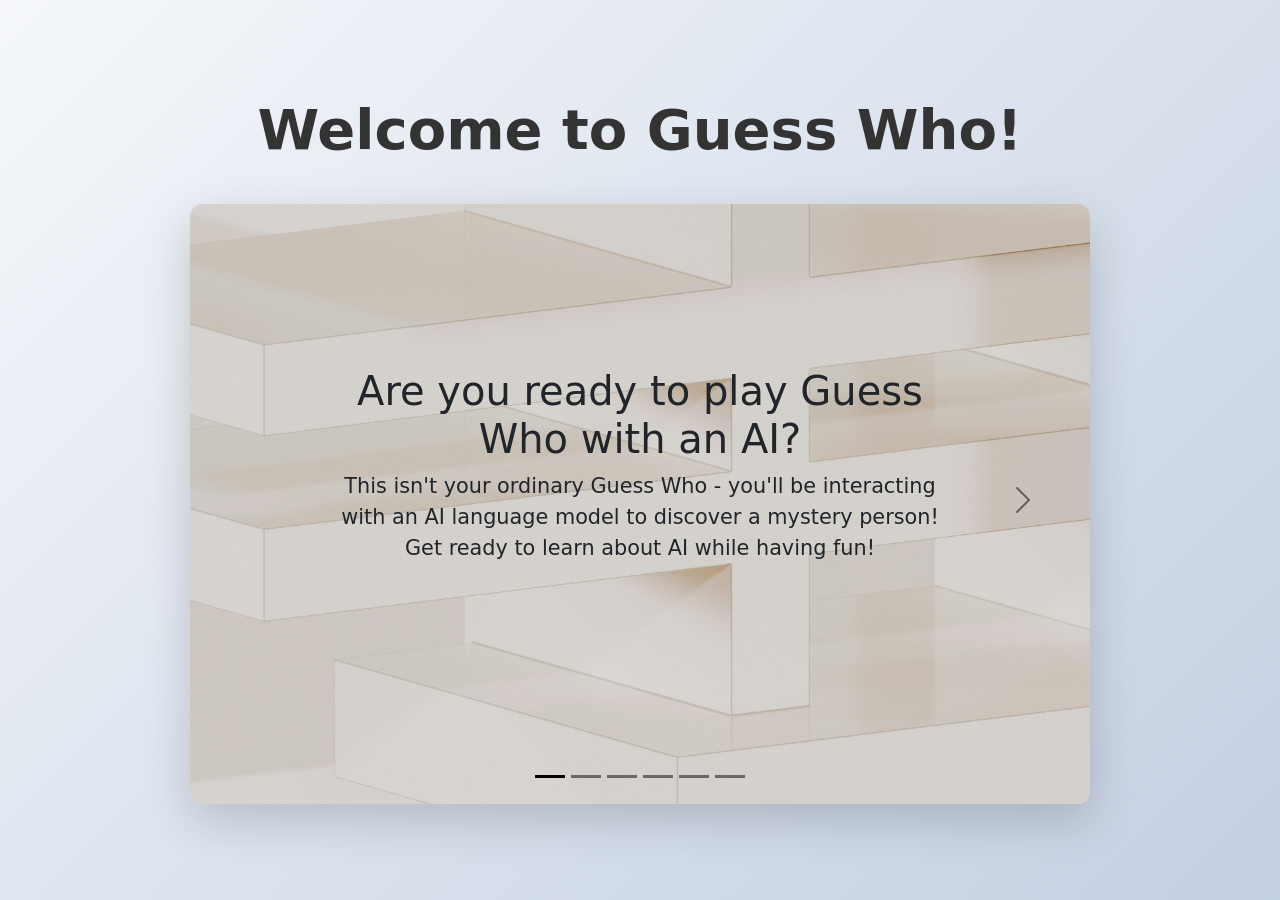
<file: templates/carousel.html>
<!DOCTYPE html>
<html lang="en">
  <head>
    <meta charset="UTF-8" />
    <meta name="viewport" content="width=device-width, initial-scale=1.0" />
    <title>Guess Who Game</title>
    <!-- Bootstrap 5 CSS -->
    <link
      href="https://cdn.jsdelivr.net/npm/bootstrap@5.3.0-alpha1/dist/css/bootstrap.min.css"
      rel="stylesheet"
    />
    <style>
      :root {
        --body-bg: linear-gradient(135deg, #f5f7fa 0%, #c3cfe2 100%);
        --msger-bg: #fff;
        --border: 2px solid #ddd;
        --left-msg-bg: #ececec;
        --right-msg-bg: #c87231;
        --carousel-bg: #f1f1f1; /* Light greyish color */
      }
      body {
        background-image: var(--body-bg);
        height: 100vh;
        display: flex;
        justify-content: center;
        align-items: center;
        margin: 0;
      }
      .carousel-container {
        width: 100%;
        max-width: 900px; /* Increased the max-width of the carousel */
        margin: 0 auto;
      }

      /* Ensure the carousel container and items have rounded corners */
      .carousel {
        border-radius: 0.75rem; /* Rounded corners for the carousel */
        overflow: hidden; /* Prevents overflow during transitions */
      }

      .carousel-item {
        height: 600px; /* Increased height of carousel items */
        background-color: var(
          --carousel-bg
        ); /* Consistent light grey background */
        border-radius: 0.75rem; /* Apply rounded corners to each item */
        overflow: hidden; /* Prevent content overflow during transition */
        padding: 70px;  
        background-image: url('../../static/images/background.jpg');
        background-position: center;
        background-repeat: no-repeat;
        background-size: cover;
      }

      .carousel-item h2{
        font-size: 2.5rem
      }

      .carousel-item p{
        font-size: 1.3rem
      }
      
      .carousel-item ul{
        font-size: 1.3rem
      }

      .padded-container ol {
        list-style: none;
        counter-reset: game-steps;
        padding-left: 0;
        margin: 0;
        text-align: left;
        max-width: 80%;
        margin: 0 auto;
      }

      .padded-container ol li {
        counter-increment: game-steps;
        margin-bottom: 1rem;
        position: relative;
        padding-left: 2.5rem;
        font-size: 1.3rem;
      }

      .padded-container ol li::before {
        content: counter(game-steps) ".";
        position: absolute;
        left: 0;
        font-weight: bold;
        color: #333;
      }

      /* Make sure carousel controls are outside of the rounded corners */
      .carousel-control-prev,
      .carousel-control-next {
        z-index: 1;
        border-radius: 50%; /* Round the controls */
      }

      .carousel-control-prev-icon,
      .carousel-control-next-icon {
        filter: invert(
          1
        ); /* Inverts the icon color for better contrast on dark background */
      }

      /* Styling for the heading */
      .carousel-heading {
        font-size: 3.5rem;
        font-weight: bold;
        color: #333;
        margin-bottom: 40px;
        text-align: center;
        width: 100%; /* Ensure it spans the full width */
      }

      /* New container for text with limited width and height */
      .carousel-text-container {
        max-width: 80%; /* Limit the width */
        max-height: 350px; /* Limit the height */
        overflow: auto; /* Enable scroll if the text overflows */
        margin: 0 auto;
      }
      .padded-container {
        padding: 40px; /* Increased padding around content */
        margin: 0 auto; /* Centers content */
        max-width: 80%; /* Limits the width of the content */
        text-align: center; /* Centers text and images */
      }

      .padded-container img {
        max-width: 100%; /* Ensures the image is responsive */
        margin-bottom: 15px; /* Adds space below the image */
        border: 2px solid #ddd; /* Optional: Border around the image */
        border-radius: 0.75rem; /* Rounded corners for the image */
      }

      .padded-container h2 {
        margin-top: 60px; /* Adds space above the heading */
        margin-bottom: 20px; /* Adds space below the heading */
        font-size: 1.8rem; /* Optional: Adjusts the font size for balance */
      }

      .padded-container p {
        margin-bottom: 10px; /* Space below the paragraph */
      }
    </style>
  </head>
  <body>
    <!-- Wrapper for heading and carousel -->
    <div class="w-100 d-flex flex-column align-items-center">
      <!-- Heading -->
      <h1 class="carousel-heading">Welcome to Guess Who!</h1>
      <!-- Carousel Container -->
      <div class="carousel-container">
        <div
          id="textCarousel"
          class="carousel slide rounded-lg shadow-lg carousel-dark"
          data-bs-wrap="false"
          data-bs-ride="false"
        >
          <!-- Rounded and Shadow added -->
          <div class="carousel-inner">
            <!-- First Slide (Text) -->
            <div class="carousel-item active rounded-lg">
              <div
                class="d-flex justify-content-center align-items-center"
                style="height: 400px"
              >
                <div class="carousel-text-container text-center">
                  <h2>Are you ready to play Guess Who with an AI?</h2>
                  <p>
                    This isn't your ordinary Guess Who - you'll be interacting
                    with an AI language model to discover a mystery person! Get
                    ready to learn about AI while having fun!
                  </p>
                </div>
              </div>
            </div>
            <!-- Second Slide (Image) -->
            <div class="carousel-item rounded-lg">
              <div
                class="d-flex justify-content-center align-items-center"
                style="height: 400px"
              >
                <div class="padded-container">
                  <h2>How the Game Works</h2>
                  <ol>
                    <li>The class splits into two teams.</li>
                    <li>Team 1 chooses a mystery person and sets up the AI with special instructions.</li>
                    <li>Team 2 asks questions to the AI to figure out who the mystery person is.</li>
                    <li>You can ask any questions about the person.</li>
                    <li>Try to guess the person in as few questions as possible!</li>
                  </ol>
                </div>
              </div>
            </div>

            <!-- Third Slide (Image) -->
            <div class="carousel-item rounded-lg">
              <div
                class="d-flex justify-content-center align-items-center"
                style="height: 400px"
              >
                <div class="padded-container">
                  <h2>Understanding Your AI teammate</h2>
                  <p> Your AI teammate is a Large Language Model (LLM)! It has
                      read millions of books and articles. It can understand and
                      respond to your questions.</p>
                    <p>It can't see or hear you, so clear writing is important. It's not as powerful as our mind, so it can make mistakes.</p>
                </div>
              </div>
            </div>

            <div class="carousel-item rounded-lg">
              <div
                class="d-flex justify-content-center align-items-center"
                style="height: 400px"
              >
              <div class="padded-container">
                  <h2>That's how Generative AI works!</h2>
                  <div class="d-flex justify-content-center align-items-center"> 
                  <iframe width="640" height="360"
                  src="https://www.youtube.com/embed/rwF-X5STYks" frameborder="0" allowfullscreen>
                </iframe>
              </div>
                </div>
              </div>
            </div>

            <!-- Fourth Slide (Text) -->
            <div class="carousel-item rounded-lg">
              <div
                class="d-flex justify-content-center align-items-center"
                style="height: 400px"
              >
                <div class="carousel-text-container text-center">
                  <h2>Tips for Great Questions</h2>
                  <p>The key to winning is asking smart questions!</p>
                  <p>Be specific: "Did this person live in the 20th century?"
                      works better than "Is that person old?"</p>
                    <p>One detail at a time: "Was this person a scientist?" is
                      better than "Was this person a scientist who won awards and
                      lived in Europe?"</p>
                  </ol>
                </div>
              </div>
            </div>

            <!-- Fifth Slide (Text) -->
            <div class="carousel-item rounded-lg">
              <div
                class="d-flex justify-content-center align-items-center"
                style="height: 400px"
              >
                <div class="carousel-text-container text-center">
                  <h2>Ready to Begin?</h2>
                  <p>Click the button below to start the game!</p>
                  <button id="getStartedBtn" class="btn btn-success btn-lg">
                    Get Started
                  </button>
                </div>
              </div>
            </div>
          </div>

          <!-- Indicators (Dot Controls) -->
          <div class="carousel-indicators">
            <button
              type="button"
              data-bs-target="#textCarousel"
              data-bs-slide-to="0"
              class="active"
              aria-current="true"
              aria-label="Slide 1"
            ></button>
            <button
              type="button"
              data-bs-target="#textCarousel"
              data-bs-slide-to="1"
              aria-label="Slide 2"
            ></button>
            <button
              type="button"
              data-bs-target="#textCarousel"
              data-bs-slide-to="2"
              aria-label="Slide 3"
            ></button>
            <button
              type="button"
              data-bs-target="#textCarousel"
              data-bs-slide-to="3"
              aria-label="Slide 4"
            ></button>
            <button
              type="button"
              data-bs-target="#textCarousel"
              data-bs-slide-to="4"
              aria-label="Slide 5"
            ></button>
            <button
              type="button"
              data-bs-target="#textCarousel"
              data-bs-slide-to="5"
              aria-label="Slide 6"
            ></button>
          </div>

          <!-- Controls -->
          <button
            class="carousel-control-prev"
            type="button"
            data-bs-target="#textCarousel"
            data-bs-slide="prev"
          >
            <span class="carousel-control-prev-icon" aria-hidden="true"></span>
            <span class="visually-hidden">Previous</span>
          </button>
          <button
            class="carousel-control-next"
            type="button"
            data-bs-target="#textCarousel"
            data-bs-slide="next"
          >
            <span class="carousel-control-next-icon" aria-hidden="true"></span>
            <span class="visually-hidden">Next</span>
          </button>
        </div>
      </div>
    </div>

    <!-- Bootstrap 5 JS -->
    <script src="https://cdn.jsdelivr.net/npm/bootstrap@5.3.0-alpha1/dist/js/bootstrap.bundle.min.js"></script>
    <script>
      document.getElementById("getStartedBtn").addEventListener("click", () => {
        window.location.href = "/game_setup";
      });

      document.addEventListener("DOMContentLoaded", function () {
        const carousel = document.querySelector("#textCarousel");
        const prevButton = carousel.querySelector(".carousel-control-prev");
        const nextButton = carousel.querySelector(".carousel-control-next");
        const items = carousel.querySelectorAll(".carousel-item");

        function checkitem() {
          const activeIndex = Array.from(items).findIndex((item) =>
            item.classList.contains("active")
          );

          prevButton.style.display = activeIndex === 0 ? "none" : "block";
          nextButton.style.display =
            activeIndex === items.length - 1 ? "none" : "block";
        }

        checkitem();

        carousel.addEventListener("slid.bs.carousel", checkitem);
      });
    </script>
  </body>
</html>
</file>
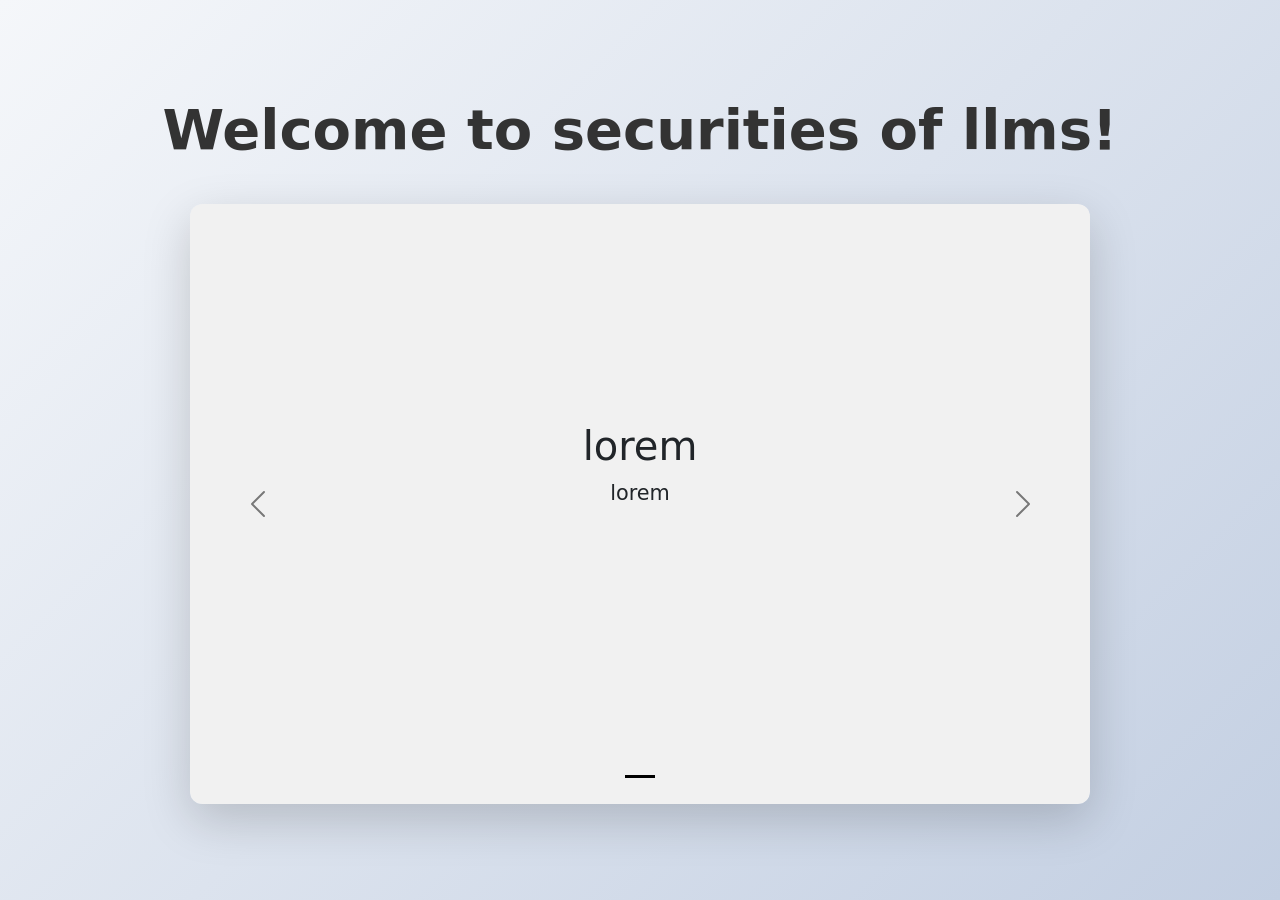
<file: templates/security_slides.html>
<!DOCTYPE html>
<html lang="en">
  <head>
    <meta charset="UTF-8" />
    <meta name="viewport" content="width=device-width, initial-scale=1.0" />
    <title>Guess Who Game</title>
    <!-- Bootstrap 5 CSS -->
    <link
      href="https://cdn.jsdelivr.net/npm/bootstrap@5.3.0-alpha1/dist/css/bootstrap.min.css"
      rel="stylesheet"
    />
    <style>
      :root {
        --body-bg: linear-gradient(135deg, #f5f7fa 0%, #c3cfe2 100%);
        --msger-bg: #fff;
        --border: 2px solid #ddd;
        --left-msg-bg: #ececec;
        --right-msg-bg: #c87231;
        --carousel-bg: #f1f1f1; /* Light greyish color */
      }
      body {
        background-image: var(--body-bg);
        height: 100vh;
        display: flex;
        justify-content: center;
        align-items: center;
        margin: 0;
      }
      .carousel-container {
        width: 100%;
        max-width: 900px; /* Increased the max-width of the carousel */
        margin: 0 auto;
      }

      /* Ensure the carousel container and items have rounded corners */
      .carousel {
        border-radius: 0.75rem; /* Rounded corners for the carousel */
        overflow: hidden; /* Prevents overflow during transitions */
      }

      .carousel-item {
        height: 600px; /* Increased height of carousel items */
        background-color: var(
          --carousel-bg
        ); /* Consistent light grey background */
        border-radius: 0.75rem; /* Apply rounded corners to each item */
        overflow: hidden; /* Prevent content overflow during transition */
        padding: 70px;  
      }

      .carousel-item h2{
        font-size: 2.5rem
      }

      .carousel-item p{
        font-size: 1.3rem
      }
      
      .carousel-item ul{
        font-size: 1.3rem
      }

      .padded-container ol {
        list-style: none;
        counter-reset: game-steps;
        padding-left: 0;
        margin: 0;
        text-align: left;
        max-width: 80%;
        margin: 0 auto;
      }

      .padded-container ol li {
        counter-increment: game-steps;
        margin-bottom: 1rem;
        position: relative;
        padding-left: 2.5rem;
        font-size: 1.3rem;
      }

      .padded-container ol li::before {
        content: counter(game-steps) ".";
        position: absolute;
        left: 0;
        font-weight: bold;
        color: #333;
      }

      /* Make sure carousel controls are outside of the rounded corners */
      .carousel-control-prev,
      .carousel-control-next {
        z-index: 1;
        border-radius: 50%; /* Round the controls */
      }

      .carousel-control-prev-icon,
      .carousel-control-next-icon {
        filter: invert(
          1
        ); /* Inverts the icon color for better contrast on dark background */
      }

      /* Styling for the heading */
      .carousel-heading {
        font-size: 3.5rem;
        font-weight: bold;
        color: #333;
        margin-bottom: 40px;
        text-align: center;
        width: 100%; /* Ensure it spans the full width */
      }

      /* New container for text with limited width and height */
      .carousel-text-container {
        max-width: 80%; /* Limit the width */
        max-height: 350px; /* Limit the height */
        overflow: auto; /* Enable scroll if the text overflows */
        margin: 0 auto;
      }
      .padded-container {
        padding: 40px; /* Increased padding around content */
        margin: 0 auto; /* Centers content */
        max-width: 80%; /* Limits the width of the content */
        text-align: center; /* Centers text and images */
      }

      .padded-container img {
        max-width: 100%; /* Ensures the image is responsive */
        margin-bottom: 15px; /* Adds space below the image */
        border: 2px solid #ddd; /* Optional: Border around the image */
        border-radius: 0.75rem; /* Rounded corners for the image */
      }

      .padded-container h2 {
        margin-top: 60px; /* Adds space above the heading */
        margin-bottom: 20px; /* Adds space below the heading */
        font-size: 1.8rem; /* Optional: Adjusts the font size for balance */
      }

      .padded-container p {
        margin-bottom: 10px; /* Space below the paragraph */
      }
    </style>
  </head>
  <body>
    <!-- Wrapper for heading and carousel -->
    <div class="w-100 d-flex flex-column align-items-center">
      <!-- Heading -->
      <h1 class="carousel-heading">Welcome to securities of llms!</h1>
      <!-- Carousel Container -->
      <div class="carousel-container">
        <div
          id="textCarousel"
          class="carousel slide rounded-lg shadow-lg carousel-dark"
          data-bs-wrap="false"
          data-bs-ride="false"
        >
          <!-- Rounded and Shadow added -->
          <div class="carousel-inner">
            <!-- First Slide (Text) -->
            <div class="carousel-item active rounded-lg">
              <div class="d-flex justify-content-center align-items-center" style="height: 400px">
                <div class="carousel-text-container text-center">
                  <h2>lorem</h2>
                  <p>
                    lorem 
                  </p>
                </div>
              </div>
            </div>

          <!-- Indicators (Dot Controls) -->
          <div class="carousel-indicators">
            <button
              type="button"
              data-bs-target="#textCarousel"
              data-bs-slide-to="0"
              class="active"
              aria-current="true"
              aria-label="Slide 1"
            ></button>
          </div>

          <!-- Controls -->
          <button
            class="carousel-control-prev"
            type="button"
            data-bs-target="#textCarousel"
            data-bs-slide="prev"
          >
            <span class="carousel-control-prev-icon" aria-hidden="true"></span>
            <span class="visually-hidden">Previous</span>
          </button>
          <button
            class="carousel-control-next"
            type="button"
            data-bs-target="#textCarousel"
            data-bs-slide="next"
          >
            <span class="carousel-control-next-icon" aria-hidden="true"></span>
            <span class="visually-hidden">Next</span>
          </button>
        </div>
      </div>
    </div>

    <!-- Bootstrap 5 JS -->
    <script src="https://cdn.jsdelivr.net/npm/bootstrap@5.3.0-alpha1/dist/js/bootstrap.bundle.min.js"></script>
    <script>
      document.getElementById("getStartedBtn").addEventListener("click", () => {
        window.location.href = "/game_setup";
      });

      document.addEventListener("DOMContentLoaded", function () {
        const carousel = document.querySelector("#textCarousel");
        const prevButton = carousel.querySelector(".carousel-control-prev");
        const nextButton = carousel.querySelector(".carousel-control-next");
        const items = carousel.querySelectorAll(".carousel-item");

        function checkitem() {
          const activeIndex = Array.from(items).findIndex((item) =>
            item.classList.contains("active")
          );

          prevButton.style.display = activeIndex === 0 ? "none" : "block";
          nextButton.style.display =
            activeIndex === items.length - 1 ? "none" : "block";
        }

        checkitem();

        carousel.addEventListener("slid.bs.carousel", checkitem);
      });
    </script>
  </body>
</html>
</file>
